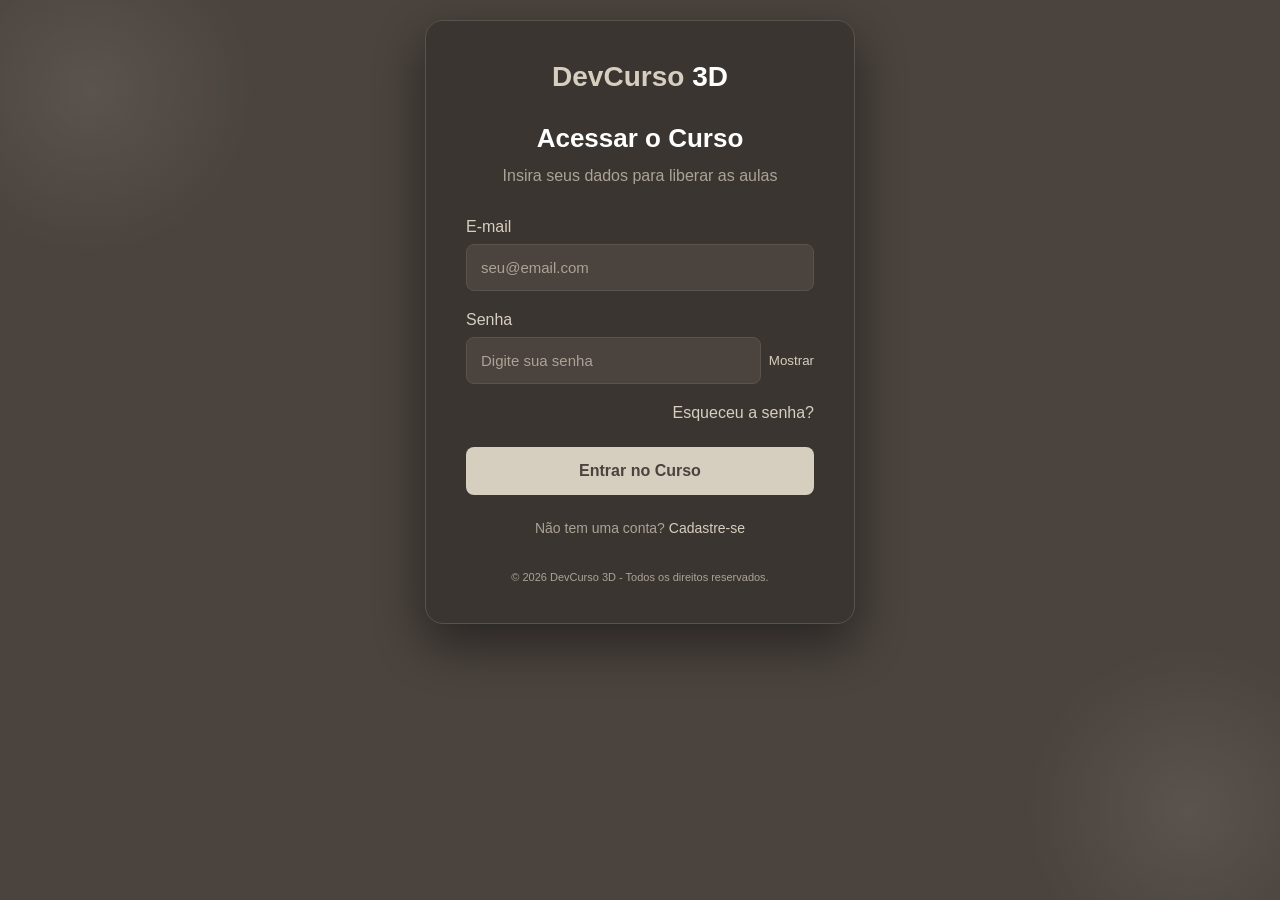
<file: index.html>
<!DOCTYPE html>
<html lang="pt-BR">

<head>
    <script>
        if (sessionStorage.getItem('logado') !== 'true') {
            window.location.href = "login.html";
        }
    </script>
    <meta charset="UTF-8">
    <meta name="viewport" content="width=device-width, initial-scale=1.0">
    <link rel="stylesheet" href="style.css">
    <title>Meu Curso de HTML5 e CSS3</title>

    <style>
        @keyframes surgirSuave {
            from {
                opacity: 0;
                transform: translateY(25px);
            }
            to {
                opacity: 1;
                transform: translateY(0);
            }
        }

        @keyframes flutuar3D {
            0%, 100% {
                transform: translateY(0px);
            }
            50% {
                transform: translateY(-16px);
            }
        }

        @keyframes piscarCursor {
            0%, 100% { border-color: transparent; }
            50% { border-color: #d6cebf; }
        }

        .hero-text h1 {
            border-right: 3px solid #d6cebf;
            padding-right: 8px;
            animation: surgirSuave 0.8s ease-out forwards, piscarCursor 0.9s infinite;
        }

        .hero-text p {
            opacity: 0;
            animation: surgirSuave 0.8s ease-out 0.25s forwards;
        }

        .hero-text .btn-primary {
            opacity: 0;
            animation: surgirSuave 0.8s ease-out 0.45s forwards;
            transition: transform 0.25s ease, box-shadow 0.25s ease;
        }

        .hero-text .btn-primary:hover {
            transform: translateY(-4px) scale(1.03);
            box-shadow: 0 10px 20px rgba(0, 0, 0, 0.35);
        }

        .hero-image {
            perspective: 1000px;
        }

        .hero-image img {
            animation: surgirSuave 1s ease-out forwards, flutuar3D 3.5s ease-in-out 1s infinite;
            transition: transform 0.15s ease-out;
        }

        /* Estilos dos Depoimentos e FAQ */
        .testimonials-section {
            padding: 60px 8%;
            max-width: 1150px;
            margin: 0 auto;
        }

        .section-heading {
            text-align: center;
            color: #d6cebf;
            font-size: 2.2rem;
            margin-bottom: 40px;
        }

        .testimonials-grid {
            display: flex;
            gap: 25px;
            flex-wrap: wrap;
            justify-content: center;
        }

        .testimonial-card {
            background: #3b3531;
            border: 1px solid #5a524c;
            border-radius: 14px;
            padding: 25px;
            flex: 1;
            min-width: 280px;
            transition: transform 0.25s ease, border-color 0.25s ease;
        }

        .testimonial-card:hover {
            transform: translateY(-5px);
            border-color: #d6cebf;
        }

        .testimonial-card p {
            color: #e6dfd3;
            font-style: italic;
            margin-bottom: 15px;
            line-height: 1.6;
        }

        .faq-section {
            padding: 40px 8% 60px;
            max-width: 900px;
            margin: 0 auto;
        }

        .faq-list {
            display: flex;
            flex-direction: column;
            gap: 15px;
        }

        .faq-item {
            background: #3b3531;
            border: 1px solid #5a524c;
            border-radius: 10px;
            padding: 18px;
            color: #d6cebf;
            cursor: pointer;
            transition: border-color 0.2s ease;
        }

        .faq-item:hover {
            border-color: #d6cebf;
        }

        .faq-item summary {
            font-weight: bold;
            color: #ffffff;
            font-size: 1.05rem;
        }

        .faq-item p {
            margin-top: 12px;
            line-height: 1.6;
        }
    </style>
</head>

<body>
    <header class="navbar">
        <div class="logo">DevCurso 3D</div>
        <nav>
            <a href="index.html">Inicio</a>
            <a href="praticar.html">Praticar</a>
            <a href="preco.html">Preço</a>
            <a href="#" id="btnSair"
                style="color: #ff6b6b; margin-left: 20px; font-weight: bold; text-decoration: none;">Sair</a>
        </nav>
    </header>

    <main class="hero-container" style="min-height: 80vh; display: flex; align-items: center;">
        <div class="hero-text">
            <h1 id="heroTitle"></h1>
            <p>Domine a estrutura e a estilização da Web com um método prático, visual e direto ao ponto.</p>
            <a href="preco.html" class="btn-primary"
                style="color: inherit; text-decoration: none; display: inline-block; text-align: center;">Quero Começar
                Agora</a>
        </div>

        <div class="hero-image" id="tiltContainer">
            <img id="tiltImg" src="imagens/imagem-computacao-3d.png" alt="Ilustração 3D de desenvolvimento Web">
        </div>
    </main>

    <!-- Seção de Depoimentos dos Alunos -->
    <section class="testimonials-section">
        <h2 class="section-heading">O que dizem nossos alunos</h2>
        <div class="testimonials-grid">
            <div class="testimonial-card">
                <p>"Didática direta ao ponto! Em uma semana já consegui montar meu primeiro portfólio responsivo usando Flexbox."</p>
                <strong style="color: #ffffff;">Ridevel Mahoungou</strong> <span style="color: #aba395; font-size: 0.85rem;">— Estudante de Ciencia de Computacao</span>
            </div>
            <div class="testimonial-card">
                <p>"O laboratório prático e os resumos organizados facilitam muito para quem está começando do zero absoluto."</p>
                <strong style="color: #ffffff;">Thaina Preval</strong> <span style="color: #aba395; font-size: 0.85rem;">— Estudante de Arquitetura & Urbanismo</span>
            </div>
            <div class="testimonial-card">
                <p>"A parte de efeitos 3D Claymorphism deixou meus projetos com um visual totalmente diferenciado."</p>
                <strong style="color: #ffffff;">Ted Jules Mboungou</strong> <span style="color: #aba395; font-size: 0.85rem;">— Estudante de Ciencia de Computacao</span>
            </div>
        </div>
    </section>

    <!-- Seção de Perguntas Frequentes (FAQ) -->
    <section class="faq-section">
        <h2 class="section-heading">Perguntas Frequentes</h2>
        <div class="faq-list">
            <details class="faq-item">
                <summary>Preciso ter experiência prévia com programação?</summary>
                <p>Não! O curso começa desde como a internet funciona e a instalação do VS Code até projetos completos em HTML5 e CSS3.</p>
            </details>
            <details class="faq-item">
                <summary>Como funciona a emissão do certificado?</summary>
                <p>Assim que você concluir 100% das aulas na aba Grade de Aulas, o botão de certificado é liberado automaticamente para salvar em PDF ou imprimir.</p>
            </details>
            <details class="faq-item">
                <summary>Posso praticar código direto pelo navegador?</summary>
                <p>Sim! Acesse a aba <strong>Praticar</strong> no menu superior para testar códigos HTML e CSS em tempo real sem precisar instalar nada.</p>
            </details>
        </div>
    </section>

    <script>
        // 1. Efeito Typewriter (Digitação) no Título Principal
        const textoTitulo = "Aprenda HTML e CSS do Zero ao Avançado";
        const tituloEl = document.getElementById("heroTitle");
        let i = 0;

        function digitarTitulo() {
            if (i < textoTitulo.length) {
                tituloEl.textContent += textoTitulo.charAt(i);
                i++;
                setTimeout(digitarTitulo, 40);
            } else {
                setTimeout(() => { tituloEl.style.borderRight = "none"; }, 2000);
            }
        }
        digitarTitulo();

        // 2. Efeito Tilt 3D na Imagem ao mover o mouse
        const tiltContainer = document.getElementById("tiltContainer");
        const tiltImg = document.getElementById("tiltImg");

        tiltContainer.addEventListener("mousemove", (e) => {
            const rect = tiltContainer.getBoundingClientRect();
            const x = (e.clientX - rect.left) / rect.width - 0.5;
            const y = (e.clientY - rect.top) / rect.height - 0.5;
            tiltImg.style.animation = "none";
            tiltImg.style.transform = `rotateY(${x * 22}deg) rotateX(${-y * 22}deg) scale(1.04)`;
        });

        tiltContainer.addEventListener("mouseleave", () => {
            tiltImg.style.transform = "rotateY(0deg) rotateX(0deg) scale(1)";
            tiltImg.style.animation = "flutuar3D 3.5s ease-in-out infinite";
        });

        // 3. Botão Sair
        document.getElementById('btnSair').addEventListener('click', function (e) {
            e.preventDefault();
            sessionStorage.removeItem('logado');
            window.location.href = "login.html";
        });
    </script>

    <script src="footer.js"></script>
</body>

</html>
</file>
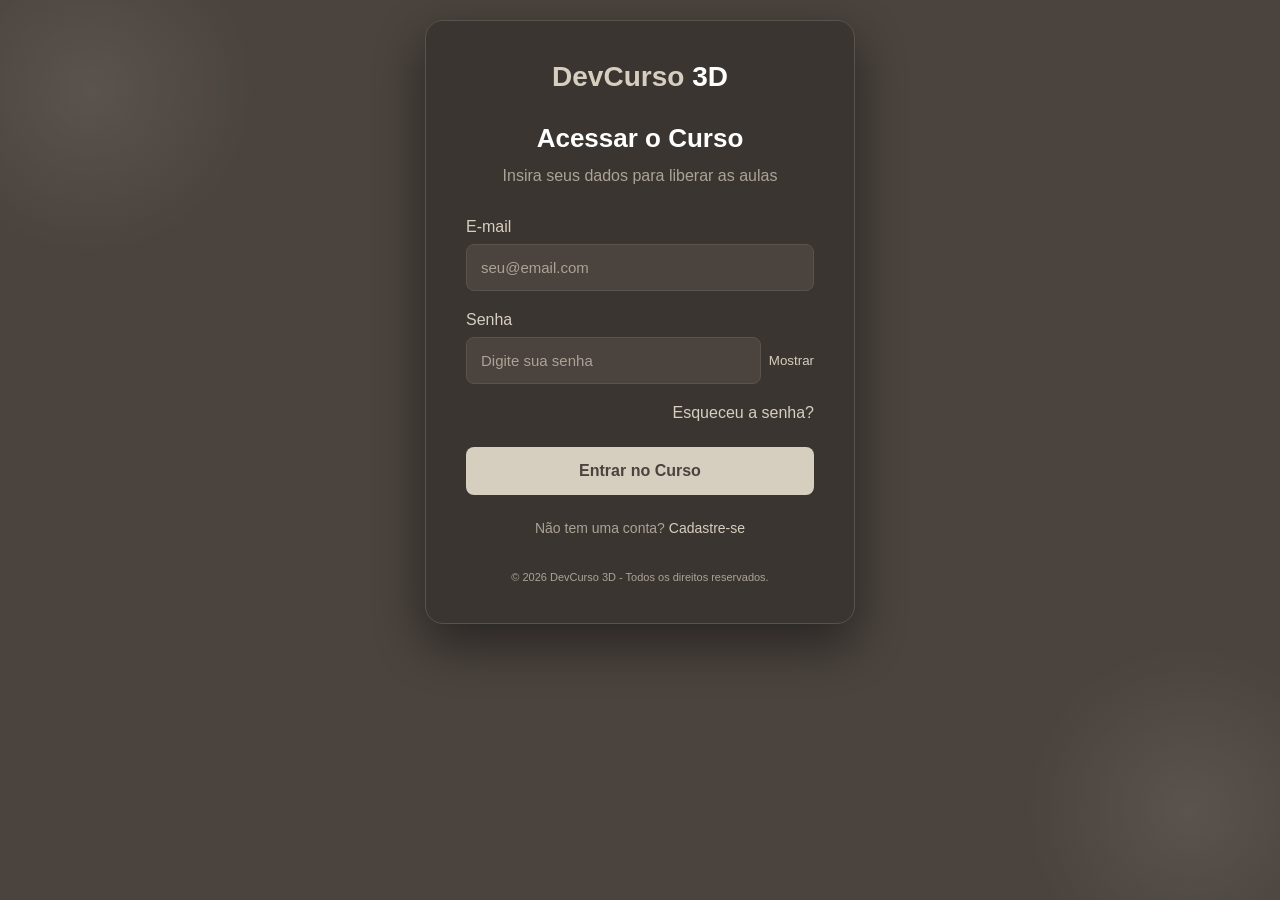
<file: aulas.html>
<!DOCTYPE html>
<html lang="pt-BR">

<head>
    <script>
        if (sessionStorage.getItem('logado') !== 'true') {
            window.location.href = "login.html";
        }
    </script>
    <meta charset="UTF-8">
    <meta name="viewport" content="width=device-width, initial-scale=1.0">
    <title>Aulas - DevCurso 3D</title>
    <link rel="stylesheet" href="style.css">
    <style>
        .progress-wrapper {
            position: sticky;
            top: 0;
            z-index: 999;
            background-color: #2b2623;
            border-bottom: 1px solid #5a524c;
            padding: 10px 8%;
            display: flex;
            align-items: center;
            gap: 15px;
        }

        .progress-track {
            flex: 1;
            height: 10px;
            background-color: #1e1b18;
            border-radius: 10px;
            overflow: hidden;
        }

        .progress-fill {
            height: 100%;
            width: 0%;
            background: linear-gradient(90deg, #aba395, #7ed957);
            border-radius: 10px;
            transition: width 0.4s ease;
        }

        .progress-text {
            color: #d6cebf;
            font-size: 0.9rem;
            font-weight: bold;
        }

        .btn-certificado {
            display: none;
            background-color: #d6cebf;
            color: #2b2623;
            border: none;
            padding: 8px 16px;
            border-radius: 8px;
            font-weight: bold;
            cursor: pointer;
            animation: pulsar 1.5s infinite;
        }

        @keyframes pulsar {

            0%,
            100% {
                transform: scale(1);
            }

            50% {
                transform: scale(1.05);
            }
        }

        .modules-section {
            padding: 50px 8%;
            max-width: 1000px;
            margin: 0 auto;
        }

        .modules-header {
            text-align: center;
            margin-bottom: 50px;
        }

        .modules-header h1 {
            color: #d6cebf;
            font-size: 3rem;
            margin-bottom: 15px;
        }

        .modules-header p {
            color: #aba395;
            font-size: 1.2rem;
        }

        .modules-container {
            display: flex;
            flex-direction: column;
            gap: 25px;
        }

        .module-card {
            background-color: #3b3531;
            border: 1px solid #5a524c;
            border-radius: 12px;
            padding: 25px;
        }

        .module-info {
            display: flex;
            justify-content: space-between;
            align-items: center;
            border-bottom: 1px solid #5a524c;
            padding-bottom: 15px;
            margin-bottom: 15px;
        }

        .module-title h2 {
            color: #ffffff;
            font-size: 1.4rem;
            margin-bottom: 5px;
        }

        .module-title span {
            color: #aba395;
            font-size: 0.85rem;
            text-transform: uppercase;
            letter-spacing: 1px;
        }

        .module-badge {
            background-color: #5a524c;
            color: #d6cebf;
            padding: 6px 12px;
            font-size: 0.85rem;
            font-weight: bold;
            border-radius: 20px;
        }

        .lessons-list {
            list-style: none;
            display: flex;
            flex-direction: column;
            gap: 10px;
            padding: 0;
        }

        .lessons-list li {
            display: flex;
            justify-content: space-between;
            align-items: center;
            flex-wrap: wrap;
            color: #d6cebf;
            font-size: 1rem;
            padding: 12px 15px;
            border-radius: 8px;
            cursor: pointer;
            transition: background-color 0.2s ease;
        }

        .lessons-list li:hover {
            background-color: #4a433e;
        }

        .lesson-left {
            display: flex;
            align-items: center;
            gap: 12px;
        }

        .lesson-left::before {
            content: "📖";
            font-size: 0.95rem;
        }

        .lessons-list li.lida .lesson-left::before {
            content: "✓";
            color: #7ed957;
            font-weight: bold;
        }

        .lesson-duration {
            color: #aba395;
            font-size: 0.9rem;
        }

        .resumo-conteudo {
            width: 100%;
            margin-top: 14px;
            padding: 16px;
            background-color: #2b2623;
            border-left: 4px solid #d6cebf;
            border-radius: 6px;
            color: #e6dfd3;
            font-size: 0.95rem;
            line-height: 1.65;
            cursor: default;
        }

        .resumo-conteudo code {
            background-color: #1e1b18;
            color: #a8e6cf;
            padding: 2px 6px;
            border-radius: 4px;
            font-family: monospace;
        }

        .btn-quiz {
            margin-top: 15px;
            background-color: transparent;
            color: #d6cebf;
            border: 1px solid #d6cebf;
            padding: 10px 18px;
            border-radius: 8px;
            font-weight: bold;
            cursor: pointer;
            transition: 0.2s;
        }

        .btn-quiz:hover {
            background-color: #d6cebf;
            color: #2b2623;
        }

        .modal-overlay {
            display: none;
            position: fixed;
            top: 0;
            left: 0;
            width: 100%;
            height: 100%;
            background: rgba(15, 13, 12, 0.9);
            z-index: 2000;
            justify-content: center;
            align-items: center;
            padding: 20px;
        }

        .modal-box {
            background-color: #3b3531;
            border: 2px solid #d6cebf;
            border-radius: 16px;
            max-width: 550px;
            width: 100%;
            padding: 30px;
            color: #ffffff;
        }

        .quiz-option {
            display: block;
            width: 100%;
            text-align: left;
            background: #2b2623;
            color: #d6cebf;
            border: 1px solid #5a524c;
            padding: 12px 15px;
            border-radius: 8px;
            margin-bottom: 10px;
            cursor: pointer;
            font-size: 0.95rem;
        }

        .quiz-option:hover {
            border-color: #d6cebf;
        }

        .certificate-paper {
            background-color: #f9f6f0;
            color: #2b2623;
            border: 10px double #5a524c;
            padding: 40px;
            max-width: 750px;
            width: 100%;
            text-align: center;
            border-radius: 8px;
        }

        .certificate-paper h2 {
            font-size: 2.2rem;
            margin-bottom: 10px;
            color: #3b3531;
        }

        .certificate-name {
            font-size: 1.8rem;
            font-weight: bold;
            border-bottom: 2px solid #3b3531;
            display: inline-block;
            padding: 5px 30px;
            margin: 15px 0;
        }

        @media print {
            body * {
                visibility: hidden;
            }

            #certificateModal,
            #certificateModal * {
                visibility: visible;
            }

            #certificateModal {
                position: absolute;
                left: 0;
                top: 0;
                background: #ffffff;
            }

            .no-print {
                display: none !important;
            }
        }
    </style>
</head>

<body>

    <header class="navbar">
        <div class="logo">DevCurso 3D</div>
        <nav>
            <a href="index.html">Início</a>
            <a href="aulas.html">Aulas</a>
            <a href="praticar.html">Praticar</a>
            <a href="preco.html">Preço</a>
            <a href="#" id="btnSair"
                style="color: #ff6b6b; margin-left: 20px; font-weight: bold; text-decoration: none;">Sair</a>
        </nav>
    </header>

    <div class="progress-wrapper">
        <div class="progress-track">
            <div class="progress-fill" id="progressBar"></div>
        </div>
        <span class="progress-text" id="progressText">0% Concluído</span>
        <button class="btn-certificado" id="btnAbrirCertificado">🎓 Emitir Certificado</button>
    </div>

    <section class="modules-section">
        <div class="modules-header">
            <h1>Grade de Aulas</h1>
            <p>Seu progresso é salvo automaticamente. Conclua 100% para liberar seu certificado!</p>
        </div>

        <div class="modules-container">

            <!-- Módulo 1 -->
            <div class="module-card">
                <div class="module-info">
                    <div class="module-title">
                        <span>Módulo 01</span>
                        <h2>Introdução e HTML5 Semântico</h2>
                    </div>
                    <div class="module-badge">4 Aulas</div>
                </div>
                <ul class="lessons-list">
                    <li data-aula="aula1">
                        <div class="lesson-left">Como a Web funciona e Configuração do VS Code</div><span
                            class="lesson-duration">15 min</span>
                    </li>
                    <li data-aula="aula2">
                        <div class="lesson-left">A Estrutura Básica do HTML (Tags, Head e Body)</div><span
                            class="lesson-duration">22 min</span>
                    </li>
                    <li data-aula="aula3">
                        <div class="lesson-left">Trabalhando com Textos, Listas e Links</div><span
                            class="lesson-duration">18 min</span>
                    </li>
                    <li data-aula="aula4">
                        <div class="lesson-left">Imagens e HTML Semântico para SEO</div><span class="lesson-duration">25
                            min</span>
                    </li>
                </ul>
                <button class="btn-quiz" data-modulo="1">📝 Fazer Quiz do Módulo 01</button>
            </div>

            <!-- Módulo 2 -->
            <div class="module-card">
                <div class="module-info">
                    <div class="module-title">
                        <span>Módulo 02</span>
                        <h2>Estilização Moderna com CSS3</h2>
                    </div>
                    <div class="module-badge">4 Aulas</div>
                </div>
                <ul class="lessons-list">
                    <li data-aula="aula5">
                        <div class="lesson-left">Introdução ao CSS: Seletores, Cores e Fontes</div><span
                            class="lesson-duration">20 min</span>
                    </li>
                    <li data-aula="aula6">
                        <div class="lesson-left">O Box Model (Margin, Padding e Border)</div><span
                            class="lesson-duration">30 min</span>
                    </li>
                    <li data-aula="aula7">
                        <div class="lesson-left">Alinhamentos Perfeitos com Flexbox</div><span
                            class="lesson-duration">35 min</span>
                    </li>
                    <li data-aula="aula8">
                        <div class="lesson-left">Criando Layouts Responsivos (Mobile First)</div><span
                            class="lesson-duration">28 min</span>
                    </li>
                </ul>
                <button class="btn-quiz" data-modulo="2">📝 Fazer Quiz do Módulo 02</button>
            </div>

            <!-- Módulo 3 -->
            <div class="module-card">
                <div class="module-info">
                    <div class="module-title">
                        <span>Módulo 03</span>
                        <h2>Projeto Prático e Efeitos 3D</h2>
                    </div>
                    <div class="module-badge">3 Aulas</div>
                </div>
                <ul class="lessons-list">
                    <li data-aula="aula9">
                        <div class="lesson-left">Criando a Estrutura da nossa Landing Page</div><span
                            class="lesson-duration">40 min</span>
                    </li>
                    <li data-aula="aula10">
                        <div class="lesson-left">Aplicando o Design 3D Claymorphism com CSS</div><span
                            class="lesson-duration">45 min</span>
                    </li>
                    <li data-aula="aula11">
                        <div class="lesson-left">Hospedagem Gratuita e Publicação na Web</div><span
                            class="lesson-duration">15 min</span>
                    </li>
                </ul>
                <button class="btn-quiz" data-modulo="3">📝 Fazer Quiz do Módulo 03</button>
            </div>

        </div>
    </section>

    <!-- Modal do Quiz -->
    <div class="modal-overlay" id="quizModal">
        <div class="modal-box">
            <h3 id="quizTitle" style="margin-bottom: 15px;">Quiz do Módulo</h3>
            <p id="quizQuestion" style="color: #d6cebf; margin-bottom: 20px;"></p>
            <div id="quizOptions"></div>
            <p id="quizFeedback" style="font-weight: bold; margin-top: 15px;"></p>
            <button class="btn-quiz" id="closeQuiz" style="margin-top: 15px;">Fechar Quiz</button>
        </div>
    </div>

    <!-- Modal do Certificado -->
    <div class="modal-overlay" id="certificateModal">
        <div class="certificate-paper">
            <p style="letter-spacing: 2px; font-weight: bold;">DEVCURSO 3D — CERTIFICADO OFICIAL</p>
            <h2>Certificado de Conclusão</h2>
            <p>Certificamos que</p>
            <div class="certificate-name" id="nomeAlunoCertificado">Aluno(a) DevCurso 3D</div>
            <p>concluiu com êxito o curso completo de <strong>Desenvolvimento Web Moderno com HTML5, CSS3 e Design
                    3D</strong>, totalizando 40 horas de atividades práticas.</p>
            <p style="margin-top: 25px; font-size: 0.9rem;">Vitória - ES, 2026</p>
            <p style="margin-top: 20px; font-weight: bold;">________________________________________<br>Hydrech Urgel
                Mahoungou Mbouaka<br><span style="font-weight: normal; font-size: 0.85rem;">Instrutor & Desenvolvedor
                    Full Stack</span></p>
            <div class="no-print" style="margin-top: 25px; display: flex; gap: 10px; justify-content: center;">
                <button onclick="window.print()"
                    style="background: #3b3531; color: #fff; border: none; padding: 12px 24px; border-radius: 8px; cursor: pointer; font-weight: bold;">🖨️
                    Imprimir / Salvar PDF</button>
                <button id="closeCert"
                    style="background: #ccc; color: #000; border: none; padding: 12px 24px; border-radius: 8px; cursor: pointer; font-weight: bold;">Fechar</button>
            </div>
        </div>
    </div>

    <script>
        const resumosAulas = {
            aula1: `<strong>Como a Web funciona:</strong> O navegador (Cliente) solicita arquivos a um Servidor remoto, que devolve HTML, CSS e JavaScript.<br><strong>VS Code:</strong> Instale a extensão <code>Live Server</code> para visualizar alterações em tempo real.`,
            aula2: `<strong>Estrutura Básica:</strong> O documento se divide em <code>&lt;head&gt;</code> (configurações e título) e <code>&lt;body&gt;</code> (conteúdo visível na tela).`,
            aula3: `<strong>Textos, Listas e Links:</strong> Use <code>&lt;h1&gt;</code> a <code>&lt;h6&gt;</code> para títulos, <code>&lt;ul&gt;</code> para listas e <code>&lt;a href="..."&gt;</code> para navegação.`,
            aula4: `<strong>Imagens e Semântica:</strong> Use tags como <code>&lt;header&gt;</code>, <code>&lt;main&gt;</code>, <code>&lt;section&gt;</code> e <code>&lt;footer&gt;</code> para melhorar o SEO no Google.`,
            aula5: `<strong>Introdução ao CSS:</strong> Conecte o <code>style.css</code> e estilize elementos por seletores de tag ou <code>.classe</code>.`,
            aula6: `<strong>O Box Model:</strong> Toda caixa HTML possui conteúdo, <code>padding</code> (interno), <code>border</code> e <code>margin</code> (externo).`,
            aula7: `<strong>Flexbox:</strong> Use <code>display: flex</code>, <code>justify-content</code> (horizontal) e <code>align-items</code> (vertical).`,
            aula8: `<strong>Responsividade:</strong> Use <code>@media (max-width: 768px)</code> para adaptar o site em celulares.`,
            aula9: `<strong>Landing Page:</strong> Estrutura estratégica com Hero Section chamativa e rodapé institucional.`,
            aula10: `<strong>Claymorphism 3D:</strong> Cantos arredondados combinados com <code>box-shadow</code> interno e externo.`,
            aula11: `<strong>Publicação:</strong> Suba no GitHub e ative o <strong>GitHub Pages</strong> na branch <code>main</code>.`
        };

        const todasAulas = document.querySelectorAll('.lessons-list li');
        const progressBar = document.getElementById('progressBar');
        const progressText = document.getElementById('progressText');
        const btnCertificado = document.getElementById('btnAbrirCertificado');

        // Identifica o usuário logado para isolar o progresso e o nome de cada conta
        const emailAtual = localStorage.getItem('usuarioAtual') || 'visitante';
        const chaveProgresso = 'aulasConcluidas_' + emailAtual;

        // Carrega progresso salvo apenas deste usuário
        let aulasSalvas = JSON.parse(localStorage.getItem(chaveProgresso)) || [];

        function atualizarProgresso() {
            const total = todasAulas.length;
            const porcentagem = Math.round((aulasSalvas.length / total) * 100);
            progressBar.style.width = porcentagem + '%';
            progressText.textContent = porcentagem + '% Concluído';

            if (porcentagem === 100) {
                btnCertificado.style.display = 'inline-block';
            } else {
                btnCertificado.style.display = 'none';
            }
        }

        // Ativa o clique nas barras de aula para abrir resumo e contar porcentagem
        todasAulas.forEach(barra => {
            const idAula = barra.getAttribute('data-aula');
            if (aulasSalvas.includes(idAula)) {
                barra.classList.add('lida');
            }

            barra.addEventListener('click', function (e) {
                if (e.target.closest('.resumo-conteudo')) return;

                const resumoExistente = this.querySelector('.resumo-conteudo');
                if (resumoExistente) {
                    resumoExistente.remove();
                    return;
                }

                const caixaResumo = document.createElement('div');
                caixaResumo.className = 'resumo-conteudo';
                caixaResumo.innerHTML = resumosAulas[idAula];
                this.appendChild(caixaResumo);
                this.classList.add('lida');

                if (!aulasSalvas.includes(idAula)) {
                    aulasSalvas.push(idAula);
                    localStorage.setItem(chaveProgresso, JSON.stringify(aulasSalvas));
                }
                atualizarProgresso();
            });
        });

        atualizarProgresso();

        // Lógica do Quiz
        const perguntasQuiz = {
            1: {
                pergunta: "Qual tag HTML guarda todo o conteúdo visível da página na tela?",
                opcoes: ["<head>", "<body>", "<meta>"],
                correta: 1
            },
            2: {
                pergunta: "Qual propriedade CSS controla o espaço INTERNO entre o texto e a borda?",
                opcoes: ["margin", "padding", "border-radius"],
                correta: 1
            },
            3: {
                pergunta: "Qual serviço gratuito do GitHub coloca sites HTML/CSS no ar?",
                opcoes: ["GitHub Actions", "GitHub Pages", "GitHub Copilot"],
                correta: 1
            }
        };

        const quizModal = document.getElementById('quizModal');
        document.querySelectorAll('.btn-quiz[data-modulo]').forEach(btn => {
            btn.addEventListener('click', () => {
                const mod = btn.getAttribute('data-modulo');
                const dados = perguntasQuiz[mod];
                document.getElementById('quizTitle').textContent = 'Quiz Rápido — Módulo 0' + mod;
                document.getElementById('quizQuestion').textContent = dados.pergunta;
                document.getElementById('quizFeedback').textContent = "";
                const opcoesDiv = document.getElementById('quizOptions');
                opcoesDiv.innerHTML = "";

                dados.opcoes.forEach((texto, idx) => {
                    const optBtn = document.createElement('button');
                    optBtn.className = 'quiz-option';
                    optBtn.textContent = texto;
                    optBtn.onclick = () => {
                        const fb = document.getElementById('quizFeedback');
                        if (idx === dados.correta) {
                            fb.style.color = "#7ed957";
                            fb.textContent = "✅ Resposta Correta! Fechando...";
                            setTimeout(() => {
                                quizModal.style.display = 'none';
                            }, 1200);
                        } else {
                            fb.style.color = "#ff6b6b";
                            fb.textContent = "❌ Ops! Tente outra opção.";
                        }
                    };
                    opcoesDiv.appendChild(optBtn);
                });

                quizModal.style.display = 'flex';
            });
        });

        document.getElementById('closeQuiz').onclick = () => quizModal.style.display = 'none';

        // Lógica do Certificado vinculada ao usuário logado
        const certModal = document.getElementById('certificateModal');
        btnCertificado.onclick = () => {
            const nomeSalvo = localStorage.getItem('usuarioNome_' + emailAtual) || "Aluno(a) DevCurso 3D";
            document.getElementById('nomeAlunoCertificado').textContent = nomeSalvo;
            certModal.style.display = 'flex';
        };
        document.getElementById('closeCert').onclick = () => certModal.style.display = 'none';

        document.getElementById('btnSair').addEventListener('click', function (e) {
            e.preventDefault();
            sessionStorage.removeItem('logado');
            window.location.href = "login.html";
        });
    </script>

    <script src="footer.js"></script>
</body>

</html>
</file>
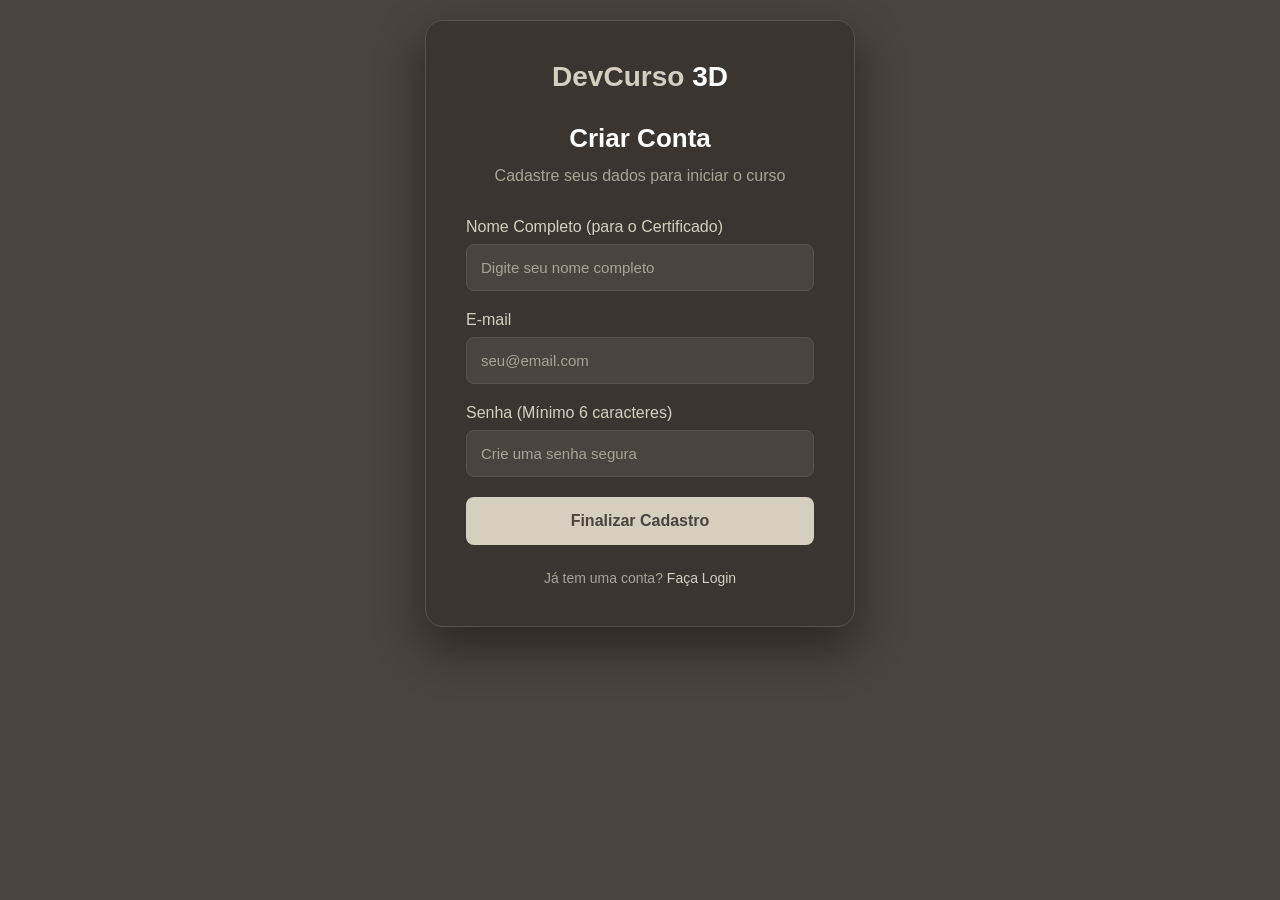
<file: cadastro.html>
<!DOCTYPE html>
<html lang="pt-BR">

<head>
    <meta charset="UTF-8">
    <meta name="viewport" content="width=device-width, initial-scale=1.0">
    <title>Cadastro | DevCurso 3D</title>
    <link rel="stylesheet" href="login.css">
    <style>
        /* Animações profissionais seguindo o padrão do Login */
        @keyframes entradaCaixa {
            from {
                opacity: 0;
                transform: translateY(35px) scale(0.96);
            }

            to {
                opacity: 1;
                transform: translateY(0) scale(1);
            }
        }

        @keyframes surgirItem {
            from {
                opacity: 0;
                transform: translateY(15px);
            }

            to {
                opacity: 1;
                transform: translateY(0);
            }
        }

        .login-box {
            animation: entradaCaixa 0.8s cubic-bezier(0.16, 1, 0.3, 1) forwards;
            box-shadow: 0 20px 50px rgba(0, 0, 0, 0.45);
        }

        .login-box .logo {
            opacity: 0;
            animation: surgirItem 0.6s ease-out 0.15s forwards;
        }

        .login-box h1 {
            opacity: 0;
            animation: surgirItem 0.6s ease-out 0.25s forwards;
        }

        .login-box .subtitle {
            opacity: 0;
            animation: surgirItem 0.6s ease-out 0.32s forwards;
        }

        .login-box .input-group:nth-of-type(1) {
            opacity: 0;
            animation: surgirItem 0.6s ease-out 0.38s forwards;
        }

        .login-box .input-group:nth-of-type(2) {
            opacity: 0;
            animation: surgirItem 0.6s ease-out 0.44s forwards;
        }

        .login-box .input-group:nth-of-type(3) {
            opacity: 0;
            animation: surgirItem 0.6s ease-out 0.50s forwards;
        }

        .login-box .btn-login {
            opacity: 0;
            animation: surgirItem 0.6s ease-out 0.58s forwards;
        }

        .login-box .register {
            opacity: 0;
            animation: surgirItem 0.6s ease-out 0.65s forwards;
        }
    </style>
</head>

<body>

    <main class="login-container">
        <div class="login-box">
            <div class="logo">DevCurso <span>3D</span></div>
            <h1>Criar Conta</h1>
            <p class="subtitle">Cadastre seus dados para iniciar o curso</p>

            <form id="cadastroForm">
                <div class="input-group">
                    <label for="nomeCadastro">Nome Completo (para o Certificado)</label>
                    <input type="text" id="nomeCadastro" required placeholder="Digite seu nome completo">
                </div>

                <div class="input-group">
                    <label for="emailCadastro">E-mail</label>
                    <input type="email" id="emailCadastro" required placeholder="seu@email.com">
                </div>

                <div class="input-group">
                    <label for="senhaCadastro">Senha (Mínimo 6 caracteres)</label>
                    <input type="password" id="senhaCadastro" required placeholder="Crie uma senha segura">
                </div>

                <button type="submit" class="btn-login">Finalizar Cadastro</button>

                <div id="mensagemCadastro"
                    style="text-align: center; margin-top: 15px; font-size: 14px; font-weight: 500;"></div>
            </form>

            <div class="register">
                Já tem uma conta? <a href="login.html">Faça Login</a>
            </div>
        </div>
    </main>

    <script>
        // Salva automaticamente o nome completo do aluno para sair no Certificado
        document.getElementById('cadastroForm').addEventListener('submit', function () {
            const nomeDigitado = document.getElementById('nomeCadastro').value.trim();
            if (nomeDigitado) {
                localStorage.setItem('usuarioNome', nomeDigitado);
            }
        });
    </script>

    <script src="login.js"></script>
</body>

</html>
</file>
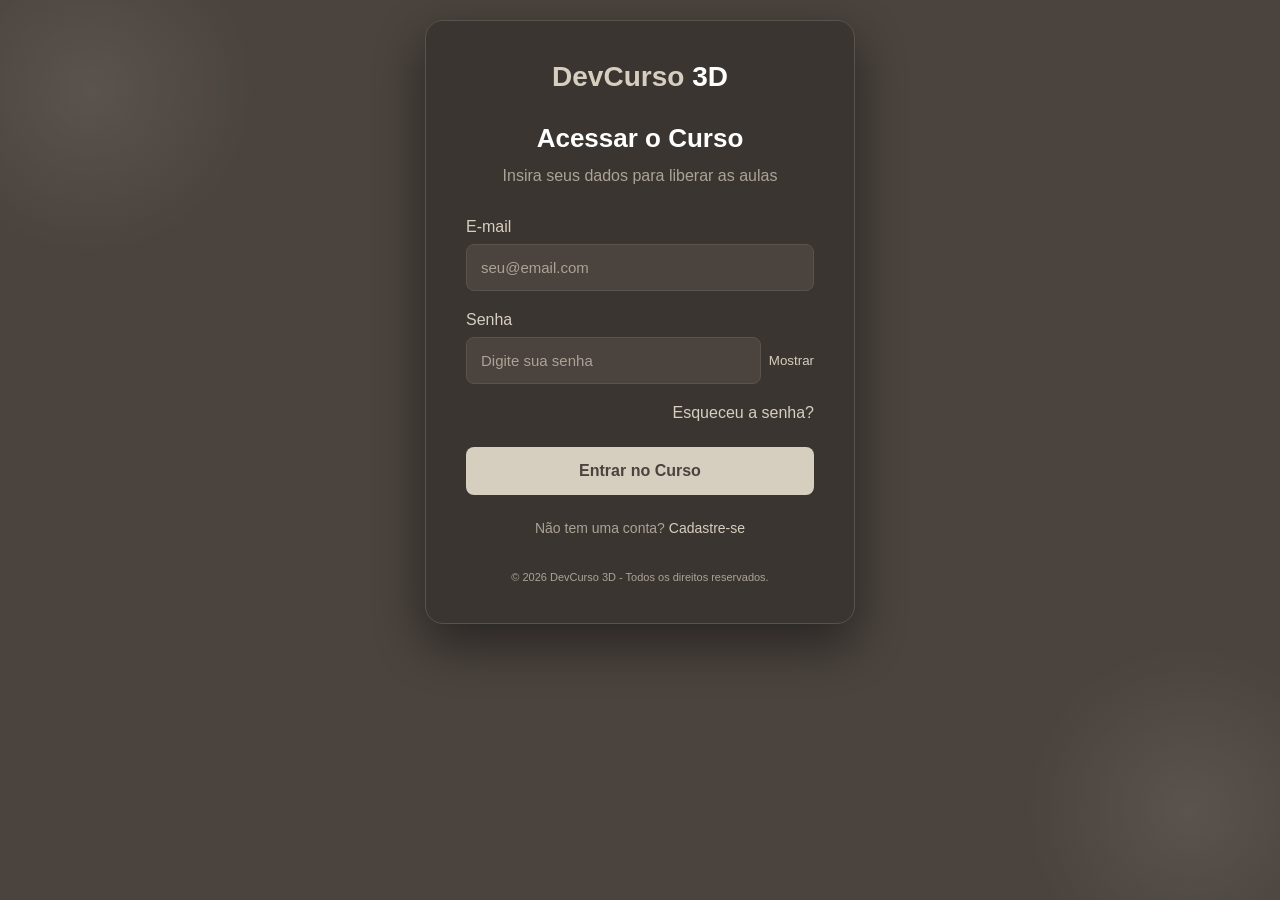
<file: login.html>
<!DOCTYPE html>
<html lang="pt-BR">

<head>
    <meta charset="UTF-8">
    <meta name="viewport" content="width=device-width, initial-scale=1.0">
    <title>Login | DevCurso 3D</title>
    <link rel="stylesheet" href="login.css">
    <style>
        /* --- ANIMAÇÕES PROFISSIONAIS DA TELA DE LOGIN --- */
        @keyframes entradaCaixa {
            from {
                opacity: 0;
                transform: translateY(35px) scale(0.96);
            }
            to {
                opacity: 1;
                transform: translateY(0) scale(1);
            }
        }

        @keyframes surgirItem {
            from {
                opacity: 0;
                transform: translateY(15px);
            }
            to {
                opacity: 1;
                transform: translateY(0);
            }
        }

        @keyframes flutuarFundo {
            0%, 100% {
                transform: translate(0, 0) scale(1);
            }
            50% {
                transform: translate(25px, -25px) scale(1.08);
            }
        }

        /* Efeito de profundidade suave no fundo */
        body {
            position: relative;
            overflow-x: hidden;
        }

        body::before,
        body::after {
            content: "";
            position: fixed;
            width: 340px;
            height: 340px;
            border-radius: 50%;
            background: radial-gradient(circle, rgba(214, 206, 191, 0.12) 0%, transparent 70%);
            z-index: -1;
            pointer-events: none;
            animation: flutuarFundo 8s ease-in-out infinite;
        }

        body::before {
            top: -80px;
            left: -80px;
        }

        body::after {
            bottom: -80px;
            right: -80px;
            animation-delay: 4s;
        }

        /* Animação principal do card de Login */
        .login-box {
            animation: entradaCaixa 0.8s cubic-bezier(0.16, 1, 0.3, 1) forwards;
            box-shadow: 0 20px 50px rgba(0, 0, 0, 0.45);
        }

        /* Entrada em cascata dos elementos internos */
        .login-box .logo {
            opacity: 0;
            animation: surgirItem 0.6s ease-out 0.15s forwards;
        }

        .login-box h1 {
            opacity: 0;
            animation: surgirItem 0.6s ease-out 0.25s forwards;
        }

        .login-box .subtitle {
            opacity: 0;
            animation: surgirItem 0.6s ease-out 0.32s forwards;
        }

        .login-box .input-group:nth-of-type(1) {
            opacity: 0;
            animation: surgirItem 0.6s ease-out 0.40s forwards;
        }

        .login-box .input-group:nth-of-type(2) {
            opacity: 0;
            animation: surgirItem 0.6s ease-out 0.48s forwards;
        }

        .login-box .forgot-password {
            opacity: 0;
            animation: surgirItem 0.6s ease-out 0.54s forwards;
        }

        .login-box .btn-login {
            opacity: 0;
            animation: surgirItem 0.6s ease-out 0.60s forwards;
            position: relative;
            overflow: hidden;
            transition: transform 0.25s ease, box-shadow 0.25s ease;
        }

        .login-box .register,
        .login-box .footer {
            opacity: 0;
            animation: surgirItem 0.6s ease-out 0.68s forwards;
        }

        /* Micro-interações nos inputs */
        .login-box input {
            transition: border-color 0.25s ease, box-shadow 0.25s ease, transform 0.2s ease;
        }

        .login-box input:focus {
            transform: translateY(-2px);
            box-shadow: 0 6px 16px rgba(0, 0, 0, 0.25);
        }

        /* Reflexo de luz e elevação no botão Entrar */
        .btn-login::after {
            content: "";
            position: absolute;
            top: 0;
            left: -100%;
            width: 60%;
            height: 100%;
            background: linear-gradient(90deg, transparent, rgba(255, 255, 255, 0.35), transparent);
            transition: left 0.55s ease;
        }

        .btn-login:hover {
            transform: translateY(-3px);
            box-shadow: 0 10px 22px rgba(0, 0, 0, 0.35);
        }

        .btn-login:hover::after {
            left: 140%;
        }

        .btn-login:active {
            transform: translateY(0) scale(0.98);
        }
    </style>
</head>

<body>

    <main class="login-container">
        <div class="login-box">
            <div class="logo">DevCurso <span>3D</span></div>
            <h1>Acessar o Curso</h1>
            <p class="subtitle">Insira seus dados para liberar as aulas</p>

            <form id="loginForm">
                <div class="input-group">
                    <label for="email">E-mail</label>
                    <input type="email" id="email" required placeholder="seu@email.com">
                </div>

                <div class="input-group">
                    <label for="senha">Senha</label>
                    <div class="password-box">
                        <input type="password" id="senha" required placeholder="Digite sua senha">
                        <button type="button" id="toggleSenha">Mostrar</button>
                    </div>
                </div>

                <div class="forgot-password">
                    <a href="#">Esqueceu a senha?</a>
                </div>

                <button type="submit" class="btn-login">Entrar no Curso</button>

                <!-- Tag onde as mensagens de erro ou sucesso vão aparecer -->
                <div id="mensagem"></div>
            </form>

            <div class="register">
                Não tem uma conta? <a href="cadastro.html">Cadastre-se</a>
            </div>

            <div class="footer">
                &copy; 2026 DevCurso 3D - Todos os direitos reservados.
            </div>
        </div>
    </main>

    <!-- Vincule o seu arquivo JavaScript aqui -->
    <script src="login.js"></script>
</body>

</html>
</file>
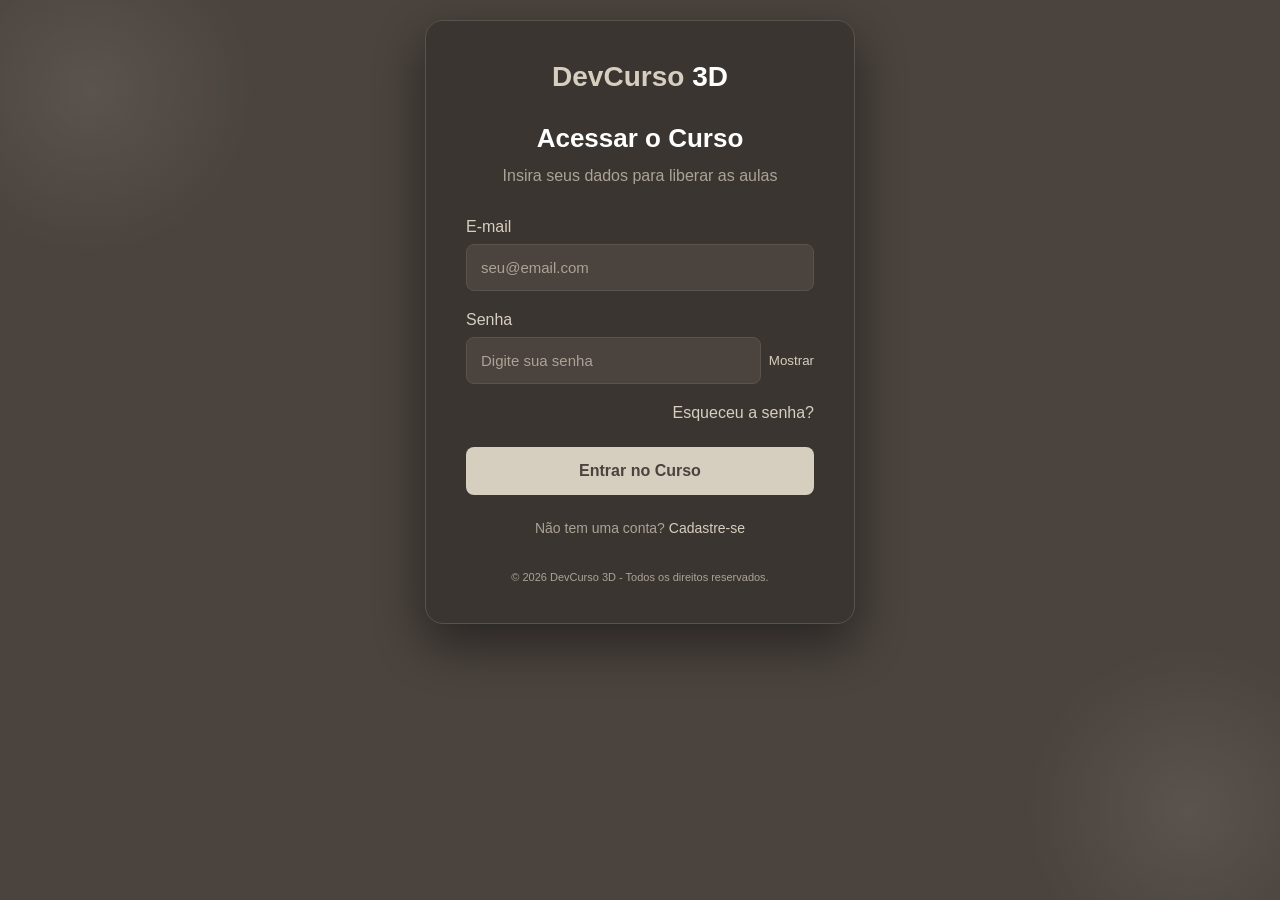
<file: praticar.html>
<!DOCTYPE html>
<html lang="pt-BR">

<head>
    <script>
        if (sessionStorage.getItem('logado') !== 'true') {
            window.location.href = "login.html";
        }
    </script>
    <meta charset="UTF-8">
    <meta name="viewport" content="width=device-width, initial-scale=1.0">
    <title>Laboratório de Código | DevCurso 3D</title>
    <link rel="stylesheet" href="style.css">
    <style>
        .lab-section {
            padding: 40px 5%;
            max-width: 1300px;
            margin: 0 auto;
        }

        .lab-header {
            text-align: center;
            margin-bottom: 30px;
        }

        .lab-header h1 {
            color: #d6cebf;
            font-size: 2.5rem;
            margin-bottom: 10px;
        }

        .lab-header p {
            color: #aba395;
            font-size: 1.1rem;
        }

        .lab-toolbar {
            display: flex;
            justify-content: space-between;
            align-items: center;
            background-color: #3b3531;
            padding: 12px 20px;
            border-radius: 12px 12px 0 0;
            border: 1px solid #5a524c;
            border-bottom: none;
        }

        .lab-toolbar span {
            color: #d6cebf;
            font-weight: bold;
            font-size: 0.95rem;
        }

        .btn-reset {
            background-color: #5a524c;
            color: #ffffff;
            border: none;
            padding: 8px 14px;
            border-radius: 6px;
            cursor: pointer;
            font-weight: bold;
            transition: background 0.2s;
        }

        .btn-reset:hover {
            background-color: #d6cebf;
            color: #2b2623;
        }

        .workspace {
            display: flex;
            height: 520px;
            border: 1px solid #5a524c;
            border-radius: 0 0 12px 12px;
            overflow: hidden;
        }

        #codeEditor {
            flex: 1;
            background-color: #1e1b18;
            color: #a8e6cf;
            font-family: 'Courier New', monospace;
            font-size: 1rem;
            line-height: 1.5;
            padding: 20px;
            border: none;
            resize: none;
            outline: none;
        }

        #livePreview {
            flex: 1;
            background-color: #ffffff;
            border: none;
            border-left: 2px solid #5a524c;
        }

        @media (max-width: 768px) {
            .workspace {
                flex-direction: column;
                height: 700px;
            }
            #livePreview {
                border-left: none;
                border-top: 2px solid #5a524c;
            }
        }
    </style>
</head>

<body>
    <header class="navbar">
        <div class="logo">DevCurso 3D</div>
        <nav>
            <a href="index.html">Início</a>
            <a href="praticar.html">Praticar</a>
            <a href="preco.html">Preço</a>
            <a href="#" id="btnSair" style="color: #ff6b6b; margin-left: 20px; font-weight: bold; text-decoration: none;">Sair</a>
        </nav>
    </header>

    <section class="lab-section">
        <div class="lab-header">
            <h1>Laboratório Prático HTML & CSS</h1>
            <p>Digite seu código à esquerda e veja o resultado ganhar vida à direita em tempo real</p>
        </div>

        <div class="lab-toolbar">
            <span>💻 Editor Ao Vivo (index.html + CSS)</span>
            <button class="btn-reset" id="btnResetCode">Restaurar Modelo</button>
        </div>

        <div class="workspace">
            <textarea id="codeEditor" spellcheck="false"></textarea>
            <iframe id="livePreview" title="Resultado ao Vivo"></iframe>
        </div>
    </section>

    <script>
        const editor = document.getElementById('codeEditor');
        const preview = document.getElementById('livePreview');
        const btnReset = document.getElementById('btnResetCode');

        const codigoInicial = `<style>
  body {
    font-family: Arial, sans-serif;
    background-color: #f4f1ea;
    color: #3b3531;
    text-align: center;
    padding: 40px;
  }
  .cartao-3d {
    background: #ffffff;
    padding: 30px;
    border-radius: 20px;
    box-shadow: 10px 10px 25px rgba(0,0,0,0.15);
    max-width: 350px;
    margin: 0 auto;
  }
  button {
    background: #3b3531;
    color: #d6cebf;
    border: none;
    padding: 12px 24px;
    border-radius: 8px;
    font-weight: bold;
    cursor: pointer;
  }
</style>

<div class="cartao-3d">
  <h1>Olá, DevCurso 3D!</h1>
  <p>Edite este texto ou mude as cores no CSS ao lado.</p>
  <button onclick="alert('Funcionando!')">Testar Clique</button>
</div>`;

        function atualizarPreview() {
            preview.srcdoc = editor.value;
        }

        editor.value = codigoInicial;
        atualizarPreview();

        editor.addEventListener('input', atualizarPreview);

        btnReset.addEventListener('click', () => {
            editor.value = codigoInicial;
            atualizarPreview();
        });

        document.getElementById('btnSair').addEventListener('click', function (e) {
            e.preventDefault();
            sessionStorage.removeItem('logado');
            window.location.href = "login.html";
        });
    </script>

    <script src="footer.js"></script>
</body>

</html>
</file>
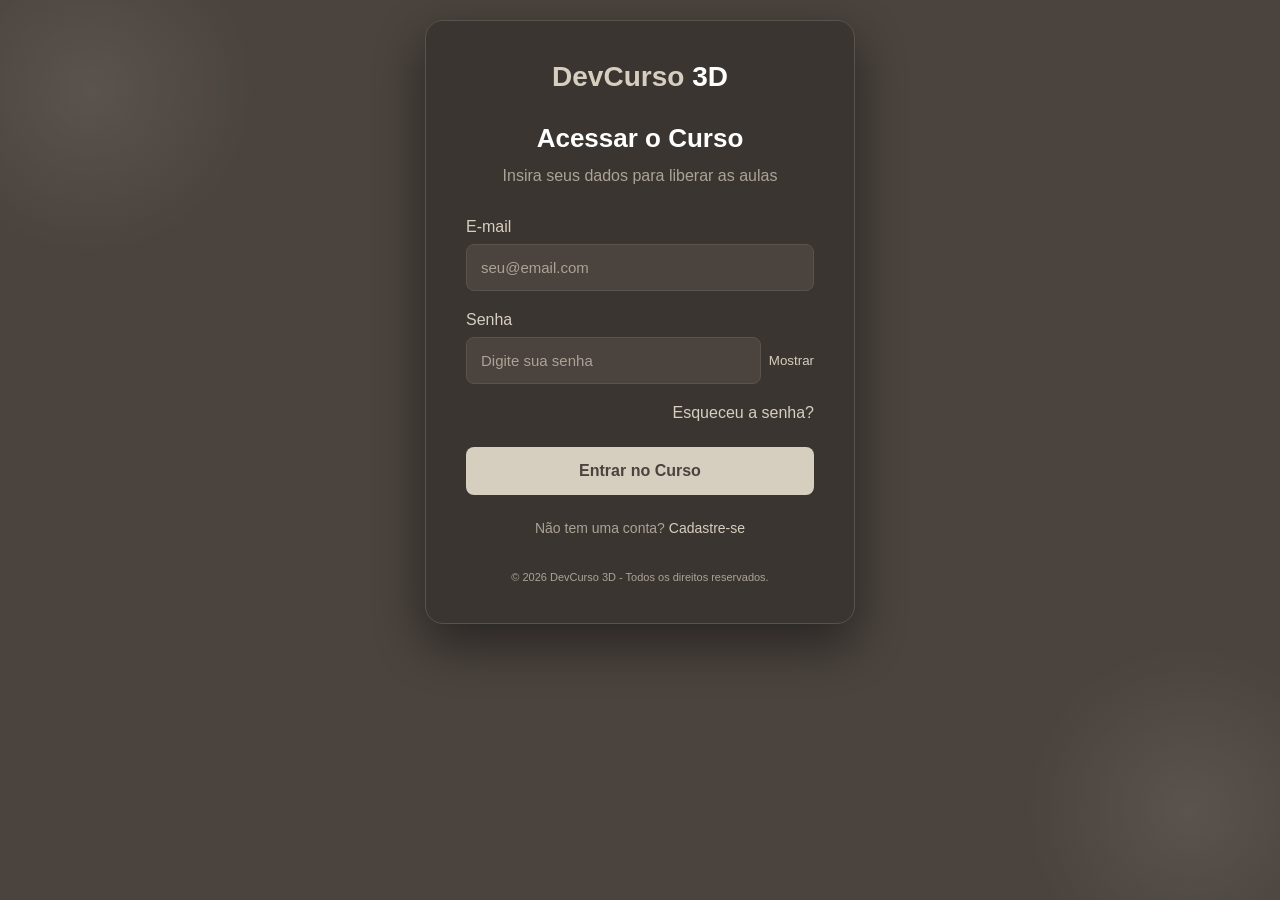
<file: preco.html>
<!DOCTYPE html>
<html lang="pt-BR">

<head>
    <script>
        if (sessionStorage.getItem('logado') !== 'true') {
            window.location.href = "login.html";
        }
    </script>
    <meta charset="UTF-8">
    <meta name="viewport" content="width=device-width, initial-scale=1.0">
    <title>Preço - DevCurso 3D</title>
    <link rel="stylesheet" href="style.css">
    <style>
        @keyframes surgirSuave {
            from {
                opacity: 0;
                transform: translateY(30px);
            }

            to {
                opacity: 1;
                transform: translateY(0);
            }
        }

        @keyframes surgirDestaque {
            from {
                opacity: 0;
                transform: scale(0.95) translateY(30px);
            }

            to {
                opacity: 1;
                transform: scale(1.05) translateY(0);
            }
        }

        .pricing-section {
            padding: 80px 8%;
            text-align: center;
        }

        .pricing-header {
            animation: surgirSuave 0.7s ease-out forwards;
        }

        .pricing-header h1 {
            color: #d6cebf;
            font-size: 3rem;
            margin-bottom: 15px;
        }

        .pricing-header p {
            color: #aba395;
            font-size: 1.2rem;
            margin-bottom: 50px;
        }

        .cards-container {
            display: flex;
            justify-content: center;
            gap: 30px;
            flex-wrap: wrap;
            margin-top: 20px;
            perspective: 1200px;
        }

        .price-card {
            background-color: #3b3531;
            border: 2px solid #5a524c;
            border-radius: 16px;
            padding: 40px 30px;
            width: 320px;
            text-align: left;
            opacity: 0;
            transition: transform 0.15s ease-out, border-color 0.3s ease, box-shadow 0.3s ease;
            display: flex;
            flex-direction: column;
            justify-content: space-between;
            transform-style: preserve-3d;
        }

        .price-card:nth-child(1) {
            animation: surgirSuave 0.7s ease-out 0.15s forwards;
        }

        .price-card:nth-child(2) {
            animation: surgirSuave 0.7s ease-out 0.30s forwards;
        }

        .price-card:nth-child(3) {
            animation: surgirDestaque 0.7s ease-out 0.45s forwards;
        }

        .price-card.featured {
            border-color: #d6cebf;
            position: relative;
        }

        .price-card.featured::before {
            content: "MAIS VENDIDO";
            position: absolute;
            top: -15px;
            left: 50%;
            transform: translateX(-50%);
            background-color: #d6cebf;
            color: #4a433e;
            padding: 4px 15px;
            font-size: 0.75rem;
            font-weight: bold;
            border-radius: 20px;
            letter-spacing: 1px;
        }

        .price-card:hover {
            border-color: #d6cebf;
            box-shadow: 0 15px 35px rgba(0, 0, 0, 0.45);
        }

        .card-title {
            color: #aba395;
            font-size: 1.2rem;
            text-transform: uppercase;
            letter-spacing: 1px;
            margin-bottom: 10px;
        }

        .card-price {
            color: #ffffff;
            font-size: 2.5rem;
            font-weight: bold;
            margin-bottom: 25px;
        }

        .card-price span {
            font-size: 1rem;
            color: #aba395;
            font-weight: normal;
        }

        .features-list {
            list-style: none;
            margin-bottom: 35px;
            padding: 0;
        }

        .features-list li {
            color: #d6cebf;
            margin-bottom: 12px;
            font-size: 1rem;
            display: flex;
            align-items: center;
        }

        .features-list li::before {
            content: "✓";
            color: #aba395;
            font-weight: bold;
            margin-right: 10px;
        }

        .btn-card {
            background-color: transparent;
            color: #d6cebf;
            border: 2px solid #d6cebf;
            padding: 14px;
            text-align: center;
            border-radius: 8px;
            font-size: 1rem;
            font-weight: bold;
            cursor: pointer;
            width: 100%;
            transition: all 0.25s ease;
            text-decoration: none;
            display: inline-block;
            box-sizing: border-box;
        }

        .btn-card:hover {
            background-color: #d6cebf;
            color: #4a433e;
        }

        .featured .btn-card {
            background-color: #d6cebf;
            color: #4a433e;
        }

        .featured .btn-card:hover {
            background-color: #ffffff;
            border-color: #ffffff;
        }

        /* --- JANELA DE PAGAMENTO COM CARTÃO (MODAL) --- */
        .modal-overlay {
            display: none;
            position: fixed;
            top: 0;
            left: 0;
            width: 100%;
            height: 100%;
            background: rgba(18, 16, 14, 0.88);
            backdrop-filter: blur(5px);
            z-index: 2000;
            justify-content: center;
            align-items: center;
            padding: 20px;
        }

        .modal-box {
            background-color: #3b3531;
            border: 2px solid #d6cebf;
            border-radius: 16px;
            width: 100%;
            max-width: 450px;
            padding: 30px;
            text-align: left;
            box-shadow: 0 20px 50px rgba(0, 0, 0, 0.6);
            animation: abrirModal 0.25s ease-out;
        }

        @keyframes abrirModal {
            from {
                opacity: 0;
                transform: scale(0.95);
            }

            to {
                opacity: 1;
                transform: scale(1);
            }
        }

        .modal-header {
            display: flex;
            justify-content: space-between;
            align-items: center;
            border-bottom: 1px solid #5a524c;
            padding-bottom: 12px;
            margin-bottom: 20px;
        }

        .modal-header h2 {
            color: #ffffff;
            font-size: 1.35rem;
            margin: 0;
        }

        .btn-close {
            background: #5a524c;
            color: #ffffff;
            border: none;
            width: 32px;
            height: 32px;
            border-radius: 50%;
            font-size: 1rem;
            cursor: pointer;
        }

        .btn-close:hover {
            background: #ff6b6b;
        }

        .plan-summary {
            background-color: #2b2623;
            border-left: 4px solid #d6cebf;
            padding: 12px 15px;
            border-radius: 6px;
            margin-bottom: 20px;
            color: #d6cebf;
            display: flex;
            justify-content: space-between;
            align-items: center;
        }

        .plan-summary strong {
            color: #ffffff;
            font-size: 1.15rem;
        }

        .form-group {
            margin-bottom: 15px;
        }

        .form-group label {
            display: block;
            color: #d6cebf;
            font-size: 0.9rem;
            margin-bottom: 6px;
        }

        .form-group input,
        .form-group select {
            width: 100%;
            padding: 12px;
            border-radius: 8px;
            border: 1px solid #5a524c;
            background-color: #2b2623;
            color: #ffffff;
            font-size: 0.95rem;
            box-sizing: border-box;
        }

        .form-group input:focus,
        .form-group select:focus {
            outline: none;
            border-color: #d6cebf;
        }

        .form-row {
            display: flex;
            gap: 12px;
        }

        .form-row .form-group {
            flex: 1;
        }

        .btn-pay {
            background-color: #d6cebf;
            color: #2b2623;
            border: none;
            padding: 14px;
            width: 100%;
            border-radius: 8px;
            font-size: 1rem;
            font-weight: bold;
            cursor: pointer;
            margin-top: 8px;
            text-align: center;
            box-sizing: border-box;
            transition: background 0.2s;
        }

        .btn-pay:hover {
            background-color: #ffffff;
        }

        .success-screen {
            text-align: center;
            padding: 15px 5px;
        }

        .success-icon {
            width: 64px;
            height: 64px;
            background-color: #4caf50;
            color: #ffffff;
            font-size: 2.2rem;
            line-height: 64px;
            border-radius: 50%;
            margin: 0 auto 18px;
        }

        .success-screen h3 {
            color: #ffffff;
            font-size: 1.45rem;
            margin-bottom: 10px;
        }

        .success-screen p {
            color: #d6cebf;
            font-size: 0.95rem;
            margin-bottom: 25px;
            line-height: 1.5;
        }
    </style>
</head>

<body>

    <header class="navbar">
        <div class="logo">DevCurso 3D</div>
        <nav>
            <a href="index.html">Inicio</a>
            <a href="praticar.html">Praticar</a>
            <a href="preco.html">Preço</a>
            <a href="#" id="btnSair"
                style="color: #ff6b6b; margin-left: 20px; font-weight: bold; text-decoration: none;">Sair</a>
        </nav>
    </header>

    <section class="pricing-section">
        <div class="pricing-header">
            <h1>Planos e Preços</h1>
            <p>Escolha o plano ideal para iniciar sua jornada no desenvolvimento web</p>
        </div>

        <div class="cards-container">
            <!-- Plano Básico -->
            <div class="price-card">
                <div>
                    <div class="card-title">Plano Start</div>
                    <div class="card-price">R$ 29<span>/mês</span></div>
                    <ul class="features-list">
                        <li>Acesso ao módulo de HTML</li>
                        <li>Acesso ao módulo de CSS</li>
                        <li>Exercícios práticos</li>
                        <li>Suporte pela comunidade</li>
                    </ul>
                </div>
                <a href="#" class="btn-card" data-plano="Plano Start" data-valor="R$ 29,00/mês">Começar Agora</a>
            </div>

            <!-- Plano Premium (Destaque) -->
            <div class="price-card featured">
                <div>
                    <div class="card-title">Plano Pro</div>
                    <div class="card-price">R$ 49<span>/mês</span></div>
                    <ul class="features-list">
                        <li>Tudo do plano Start</li>
                        <li>Acesso ao Curso de Projetos 3D</li>
                        <li>Certificado de Conclusão</li>
                        <li>Suporte direto com os Devs</li>
                        <li>Atualizações vitalícias</li>
                    </ul>
                </div>
                <a href="#" class="btn-card" data-plano="Plano Pro" data-valor="R$ 49,00/mês">Garantir Vaga Pro</a>
            </div>

        </div>
    </section>

    <!-- Janela de Pagamento com Cartão -->
    <div class="modal-overlay" id="cardModal">
        <div class="modal-box">
            <div class="modal-header">
                <h2>💳 Pagamento com Cartão</h2>
                <button class="btn-close" id="closeCardModal" title="Fechar">✕</button>
            </div>

            <div id="cardFormArea">
                <div class="plan-summary">
                    <span id="modalPlanName">Plano</span>
                    <strong id="modalPlanPrice">R$ 0,00</strong>
                </div>

                <form id="creditCardForm">
                    <div class="form-group">
                        <label for="cardMode">Modalidade</label>
                        <select id="cardMode" required>
                            <option value="Crédito">Cartão de Crédito</option>
                            <option value="Débito">Cartão de Débito</option>
                        </select>
                    </div>

                    <div class="form-group">
                        <label for="cardName">Nome Impresso no Cartão</label>
                        <input type="text" id="cardName" placeholder="Ex: HYDRECH M MBOUAKA" required>
                    </div>

                    <div class="form-group">
                        <label for="cardNumber">Número do Cartão</label>
                        <input type="text" id="cardNumber" placeholder="0000 0000 0000 0000" maxlength="19" required>
                    </div>

                    <div class="form-row">
                        <div class="form-group">
                            <label for="cardExpiry">Validade (MM/AA)</label>
                            <input type="text" id="cardExpiry" placeholder="12/29" maxlength="5" required>
                        </div>
                        <div class="form-group">
                            <label for="cardCvv">Código CVV</label>
                            <input type="text" id="cardCvv" placeholder="123" maxlength="4" required>
                        </div>
                    </div>

                    <button type="submit" class="btn-pay" id="btnSubmitCard">Confirmar Pagamento</button>
                </form>
            </div>

            <div id="cardSuccessArea" class="success-screen" style="display: none;">
                <div class="success-icon">✓</div>
                <h3>Pagamento realizado com sucesso!</h3>
                <p id="cardSuccessText">Sua assinatura foi aprovada e todos os módulos já estão liberados.</p>
                <a href="aulas.html" class="btn-pay" style="display: inline-block; text-decoration: none;">Ir para as
                    Aulas Agora</a>
            </div>
        </div>
    </div>

    <script>
        // Efeito Tilt 3D nos Cards de Preço
        document.querySelectorAll('.price-card').forEach(card => {
            card.addEventListener('mousemove', (e) => {
                const rect = card.getBoundingClientRect();
                const x = (e.clientX - rect.left) / rect.width - 0.5;
                const y = (e.clientY - rect.top) / rect.height - 0.5;
                const escalaBase = card.classList.contains('featured') ? 1.05 : 1;
                card.style.transform = `scale(${escalaBase}) rotateY(${x * 16}deg) rotateX(${-y * 16}deg)`;
            });

            card.addEventListener('mouseleave', () => {
                const escalaBase = card.classList.contains('featured') ? 1.05 : 1;
                card.style.transform = `scale(${escalaBase}) rotateY(0deg) rotateX(0deg)`;
            });
        });

        // Lógica do Checkout com Cartão
        const cardModal = document.getElementById('cardModal');
        const closeCardModal = document.getElementById('closeCardModal');
        const modalPlanName = document.getElementById('modalPlanName');
        const modalPlanPrice = document.getElementById('modalPlanPrice');
        const cardFormArea = document.getElementById('cardFormArea');
        const cardSuccessArea = document.getElementById('cardSuccessArea');
        const creditCardForm = document.getElementById('creditCardForm');
        const btnSubmitCard = document.getElementById('btnSubmitCard');

        // Formata o número do cartão automaticamente (0000 0000 0000 0000)
        document.getElementById('cardNumber').addEventListener('input', function (e) {
            let valor = e.target.value.replace(/\D/g, '');
            valor = valor.replace(/(\d{4})(?=\d)/g, '$1 ');
            e.target.value = valor;
        });

        // Formata a validade automaticamente (MM/AA)
        document.getElementById('cardExpiry').addEventListener('input', function (e) {
            let valor = e.target.value.replace(/\D/g, '');
            if (valor.length >= 3) {
                valor = valor.slice(0, 2) + '/' + valor.slice(2, 4);
            }
            e.target.value = valor;
        });

        // Abre o modal ao clicar nos botões pagos
        document.querySelectorAll('.btn-card:not(.btn-gratis)').forEach(botao => {
            botao.addEventListener('click', function (evento) {
                evento.preventDefault();

                modalPlanName.textContent = this.getAttribute('data-plano');
                modalPlanPrice.textContent = this.getAttribute('data-valor');

                cardFormArea.style.display = 'block';
                cardSuccessArea.style.display = 'none';
                creditCardForm.reset();
                btnSubmitCard.textContent = 'Confirmar Pagamento';
                btnSubmitCard.disabled = false;

                cardModal.style.display = 'flex';
            });
        });

        // Processa o pagamento e exibe confirmação
        creditCardForm.addEventListener('submit', function (e) {
            e.preventDefault();

            const plano = modalPlanName.textContent;
            const modalidade = document.getElementById('cardMode').value;
            const numeroCartao = document.getElementById('cardNumber').value;
            const ultimosDigitos = numeroCartao.slice(-4) || '****';

            btnSubmitCard.textContent = 'Processando pagamento...';
            btnSubmitCard.disabled = true;

            document.getElementById('cardSuccessText').innerHTML =
                'Pagamento do <strong>' + plano + '</strong> aprovado no cartão de <strong>' + modalidade + '</strong> final <strong>' + ultimosDigitos + '</strong>. Seu acesso completo já está liberado!';
            cardSuccessArea.style.display = 'block';
        }, 1200);

        closeCardModal.addEventListener('click', () => {
            cardModal.style.display = 'none';
        });

        cardModal.addEventListener('click', (e) => {
            if (e.target === cardModal) {
                cardModal.style.display = 'none';
            }
        });

        document.getElementById('btnSair').addEventListener('click', function (e) {
            e.preventDefault();
            sessionStorage.removeItem('logado');
            window.location.href = "login.html";
        });
    </script>

    <script src="footer.js"></script>
</body>

</html>
</file>
<file: style.css>
/* ==========================================
   CONFIGURAÇÕES GLOBAIS E RESET 
   ========================================== */
* {
    margin: 0;
    padding: 0;
    box-sizing: border-box;
    font-family: 'Segoe UI', Tahoma, Geneva, Verdana, sans-serif;
}

body {
    background-color: #4a433e; /* Cor escura padrão */
    color: #ffffff;
    min-height: 100vh;
    width: 100%;
    overflow-x: hidden; 
}

/* ==========================================
   MENU DE NAVEGAÇÃO (NAVBAR)
   ========================================== */
.navbar {
    display: flex;
    justify-content: space-between;
    align-items: center;
    padding: 20px 8%;
    width: 100%;
    background-color: #3b3531; /* Fundo sutil para destacar o menu */
    border-bottom: 1px solid #5a524c;
}

.navbar .logo {
    font-size: 1.5rem;
    font-weight: bold;
    color: #ffffff;
}

.navbar nav {
    display: flex;
    align-items: center;
}

.navbar nav a {
    color: #d6cebf;
    text-decoration: none;
    margin-left: 25px;
    font-weight: 500;
    transition: color 0.3s; 
}

.navbar nav a:hover {
    color: #ffffff; 
}

/* ==========================================
   SEÇÃO PRINCIPAL (HERO-CONTAINER)
   ========================================== */
.hero-container {
    display: flex;
    align-items: center;
    justify-content: space-between;
    padding: 60px 8%;
    width: 100%;
    min-height: 80vh;
    flex-wrap: wrap; /* Garante que quebre linha em telas pequenas */
    gap: 40px;
}

/* Bloco de Texto */
.hero-text {
    flex: 1;
    min-width: 300px;
    max-width: 550px;
}

.hero-text h1 {
    font-size: 3rem;
    color: #d6cebf; /* Tom bege do monitor */
    margin-bottom: 20px;
    line-height: 1.2;
}

.hero-text p {
    font-size: 1.2rem;
    margin-bottom: 35px;
    line-height: 1.6;
    color: #aba395;
}

/* Bloco da Imagem */
.hero-image {
    flex: 1;
    min-width: 300px;
    max-width: 500px;
    display: flex;
    justify-content: center;
}

.hero-image img {
    width: 100%;
    height: auto;
    border-radius: 12px;
    box-shadow: 0 10px 20px rgba(0, 0, 0, 0.3);
}
</file>
<file: login.css>
* {
    margin: 0;
    padding: 0;
    box-sizing: border-box;
    font-family: 'Segoe UI', Tahoma, Geneva, Verdana, sans-serif;
}

body {
    background-color: #4a433e;
    color: #ffffff;
    min-height: 100vh;
}

.login-container {
    width: 100%;
    height: 100%;
    display: flex;
    justify-content: center;
    align-items: center;
    padding: 20px;
}

.login-box {
    background-color: #3b3531;
    width: 100%;
    max-width: 430px;
    padding: 40px;
    border-radius: 18px;
    border: 1px solid #5a524c;
    box-shadow: 0 15px 40px rgba(0, 0, 0, 0.3);
}

.logo {
    text-align: center;
    font-size: 28px;
    font-weight: bold;
    color: #d6cebf;
    margin-bottom: 30px;
}

.logo span {
    color: #ffffff;
}

.login-box h1 {
    text-align: center;
    font-size: 26px;
    margin-bottom: 10px;
}

.subtitle {
    text-align: center;
    color: #aba395;
    margin-bottom: 30px;
    line-height: 1.5;
}

.input-group {
    margin-bottom: 20px;
}

.input-group label {
    display: block;
    margin-bottom: 8px;
    color: #d6cebf;
    font-weight: 500;
}

.input-group input {
    width: 100%;
    padding: 14px;
    background-color: #4a433e;
    border: 1px solid #5a524c;
    border-radius: 8px;
    color: white;
    font-size: 15px;
    outline: none;
}

.input-group input:focus {
    border-color: #d6cebf;
}

.input-group input::placeholder {
    color: #aba395;
}

.password-box {
    display: flex;
    align-items: center;
    gap: 8px;
}

.password-box input {
    min-width: 0;
}

.password-box button {
    background: none;
    border: none;
    color: #d6cebf;
    cursor: pointer;
}

.forgot-password {
    text-align: right;
    margin-bottom: 25px;
}

.forgot-password a,
.register a {
    color: #d6cebf;
    text-decoration: none;
}

.forgot-password a:hover,
.register a:hover {
    text-decoration: underline;
}

.btn-login {
    width: 100%;
    padding: 15px;
    border: none;
    border-radius: 8px;
    background-color: #d6cebf;
    color: #4a433e;
    font-size: 16px;
    font-weight: bold;
    cursor: pointer;
    transition: 0.3s;
}

.btn-login:hover {
    background-color: white;
    transform: translateY(-2px);
}

#mensagem {
    text-align: center;
    margin-top: 15px;
    font-size: 14px;
}

.register {
    text-align: center;
    margin-top: 25px;
    color: #aba395;
    font-size: 14px;
}

.footer {
    text-align: center;
    color: #aba395;
    font-size: 11px;
    margin-top: 35px;
}

@media (max-width: 480px) {

    .login-box {
        padding: 30px 22px;
    }

    .login-box h1 {
        font-size: 23px;
    }

}
</file>
